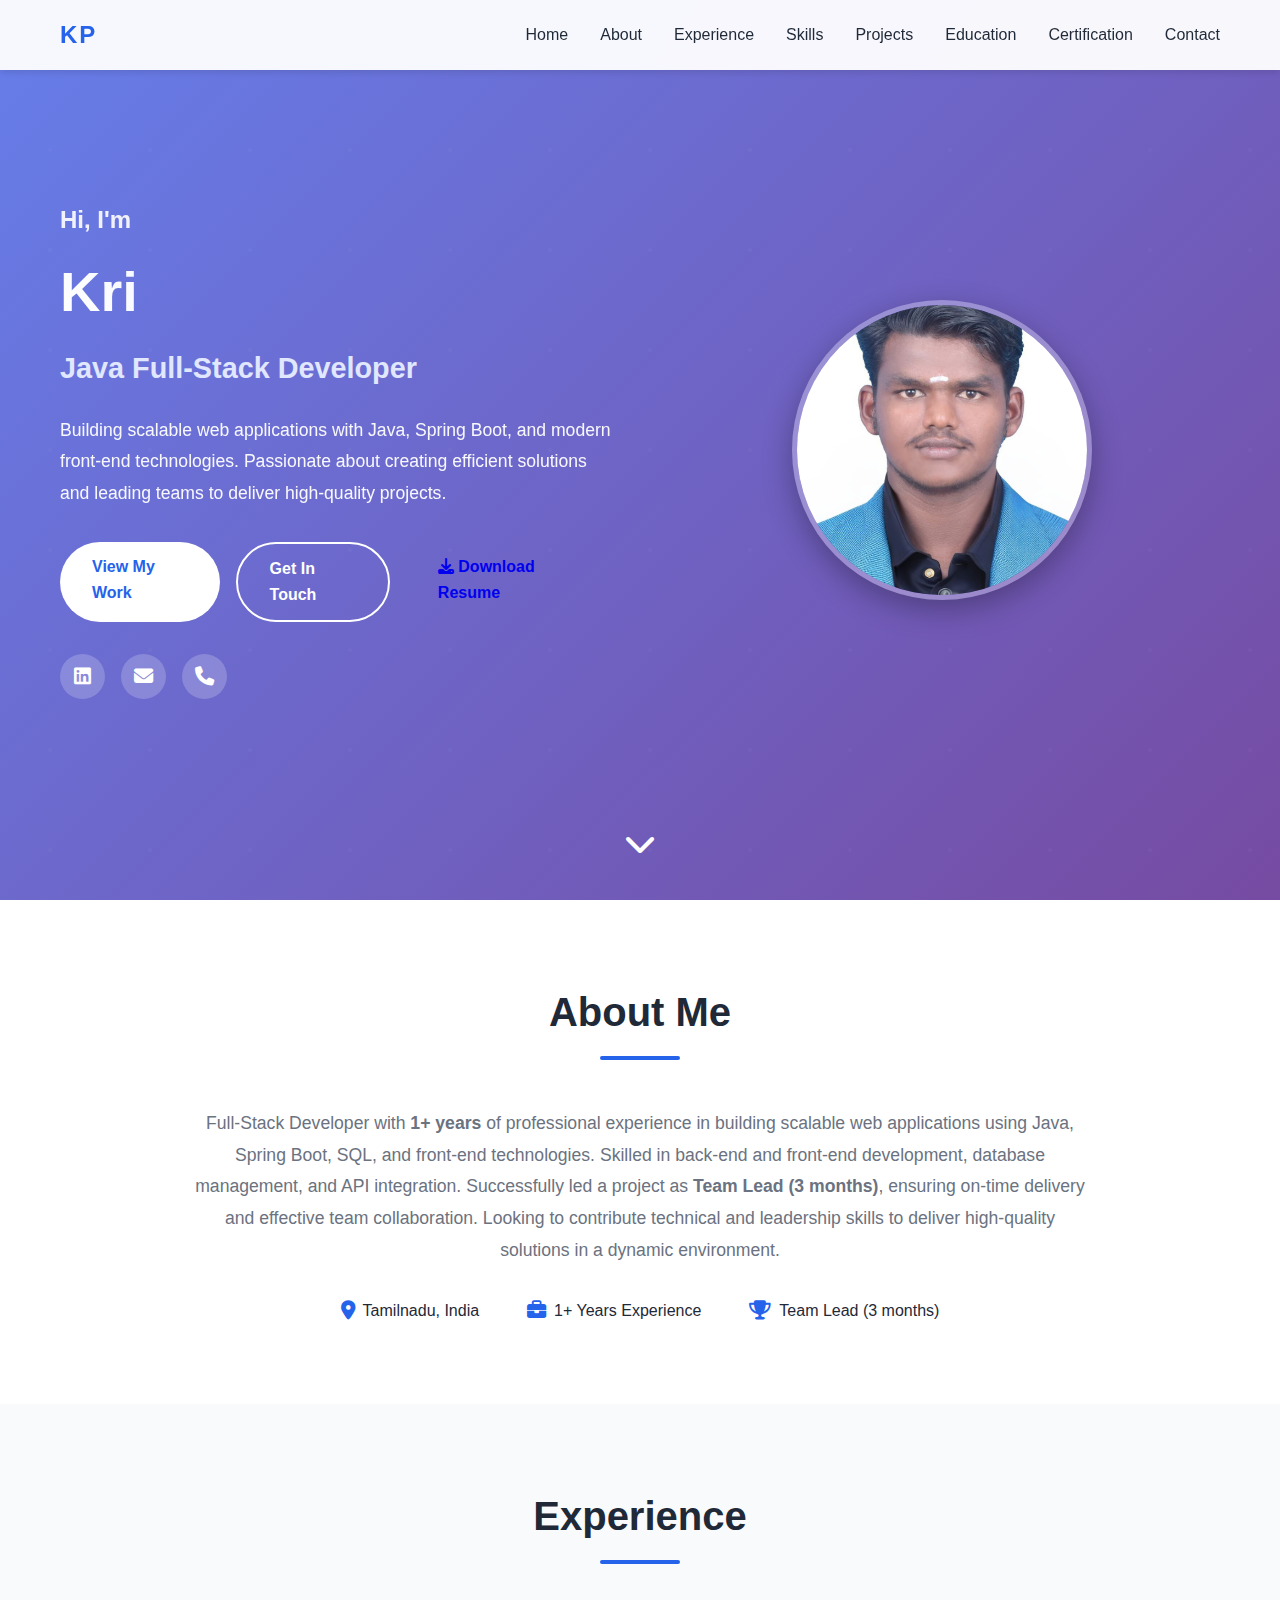
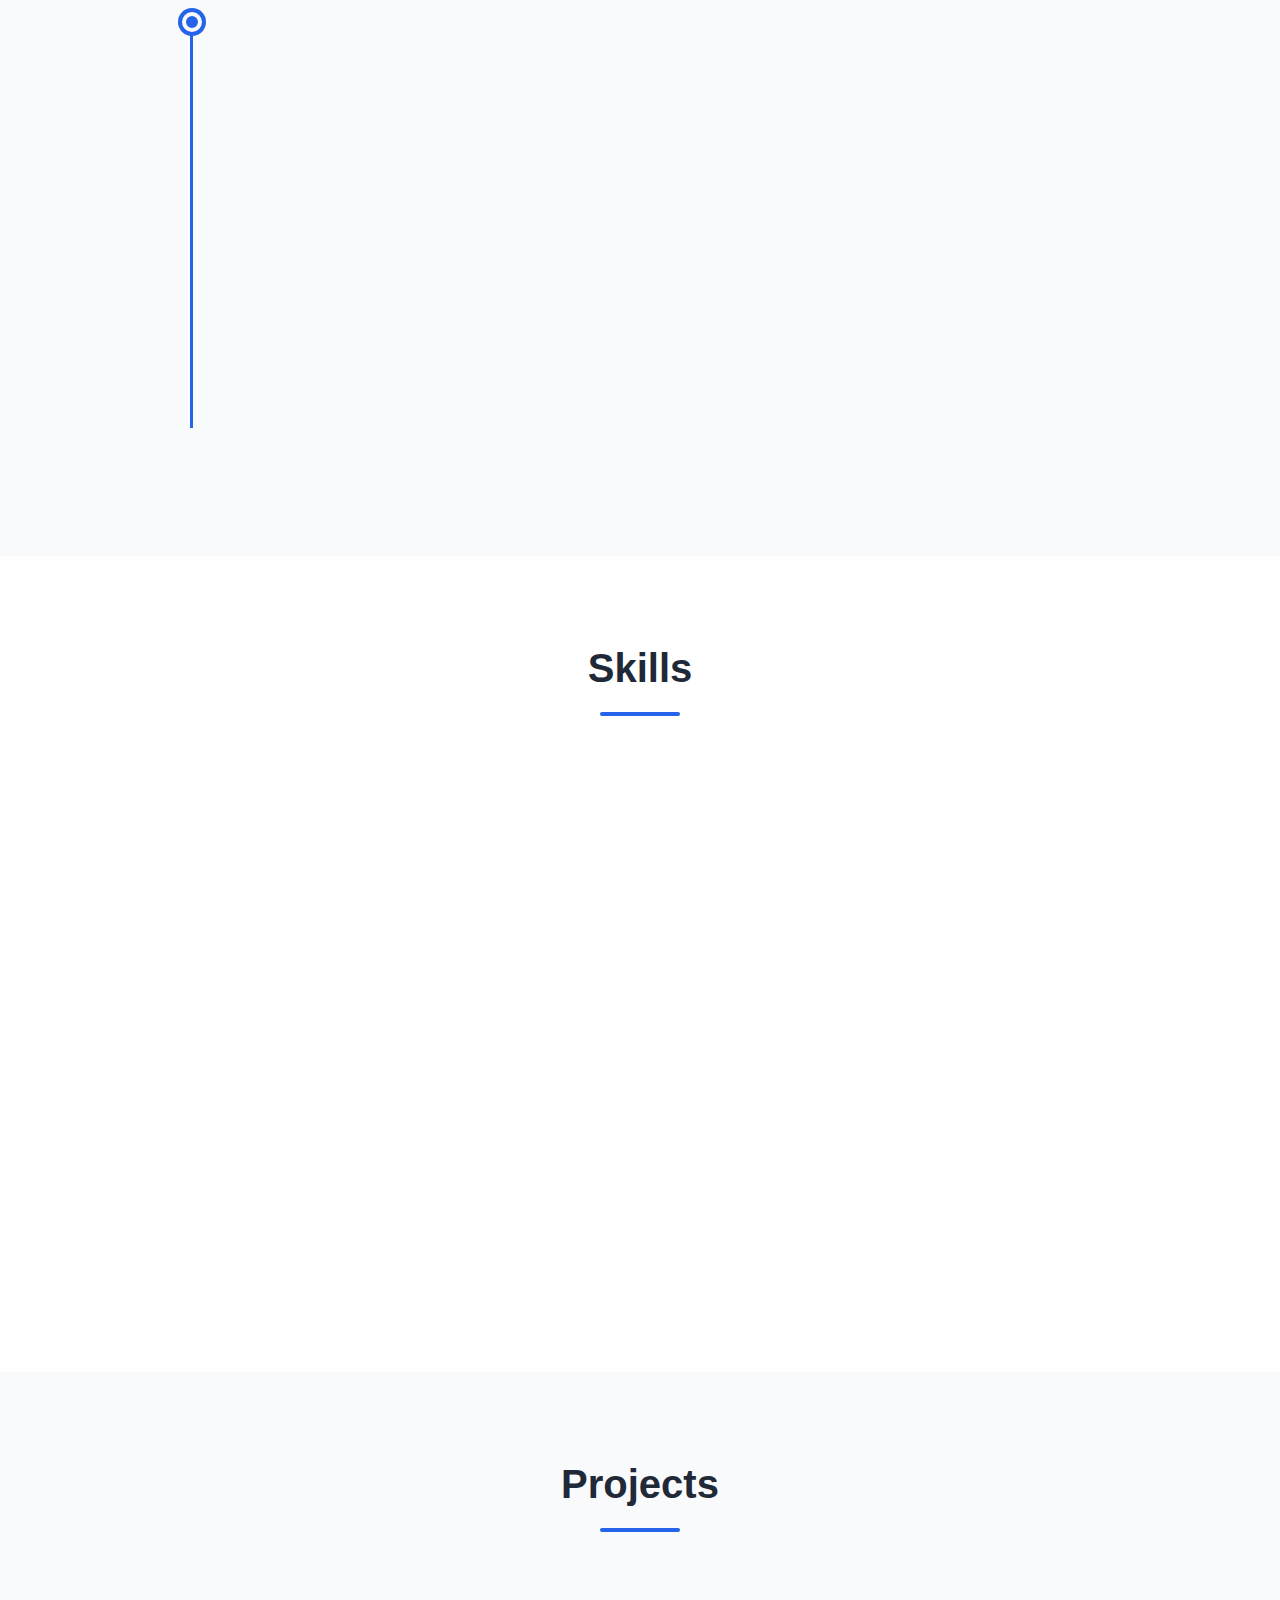
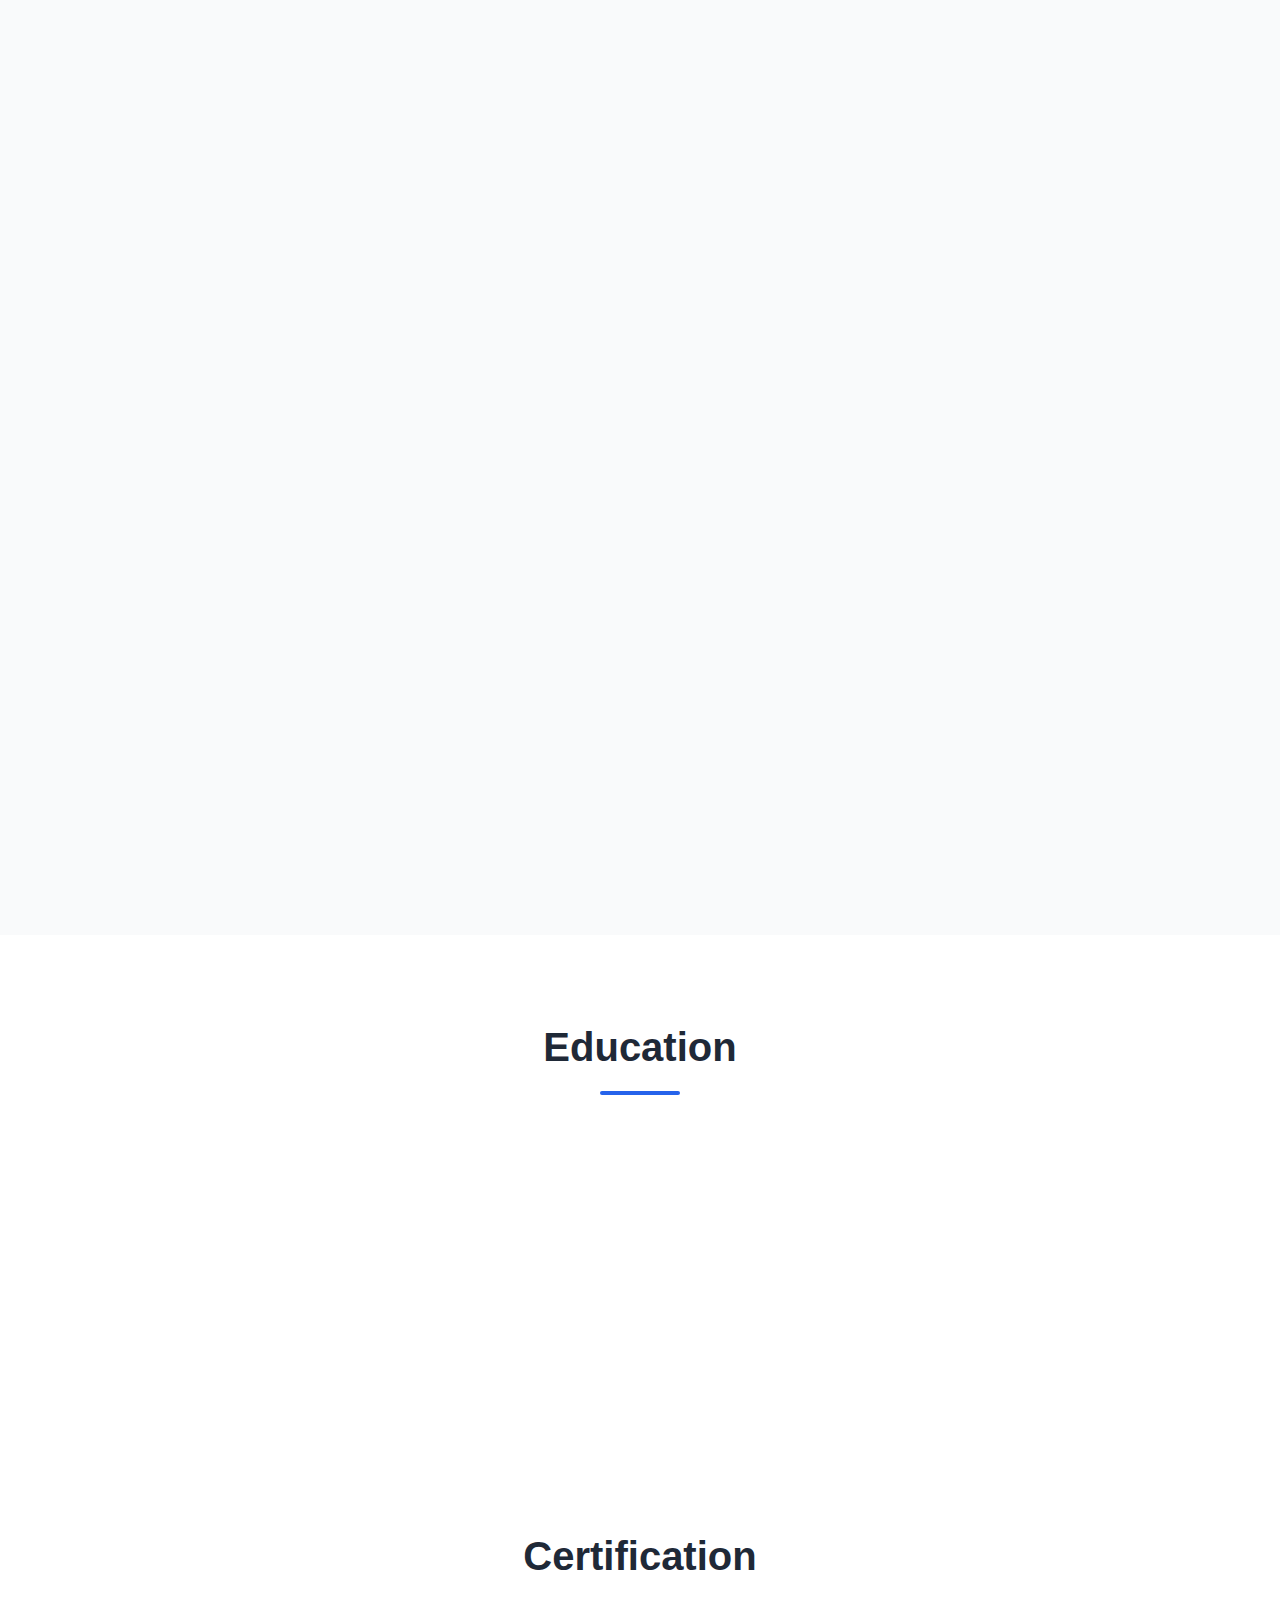
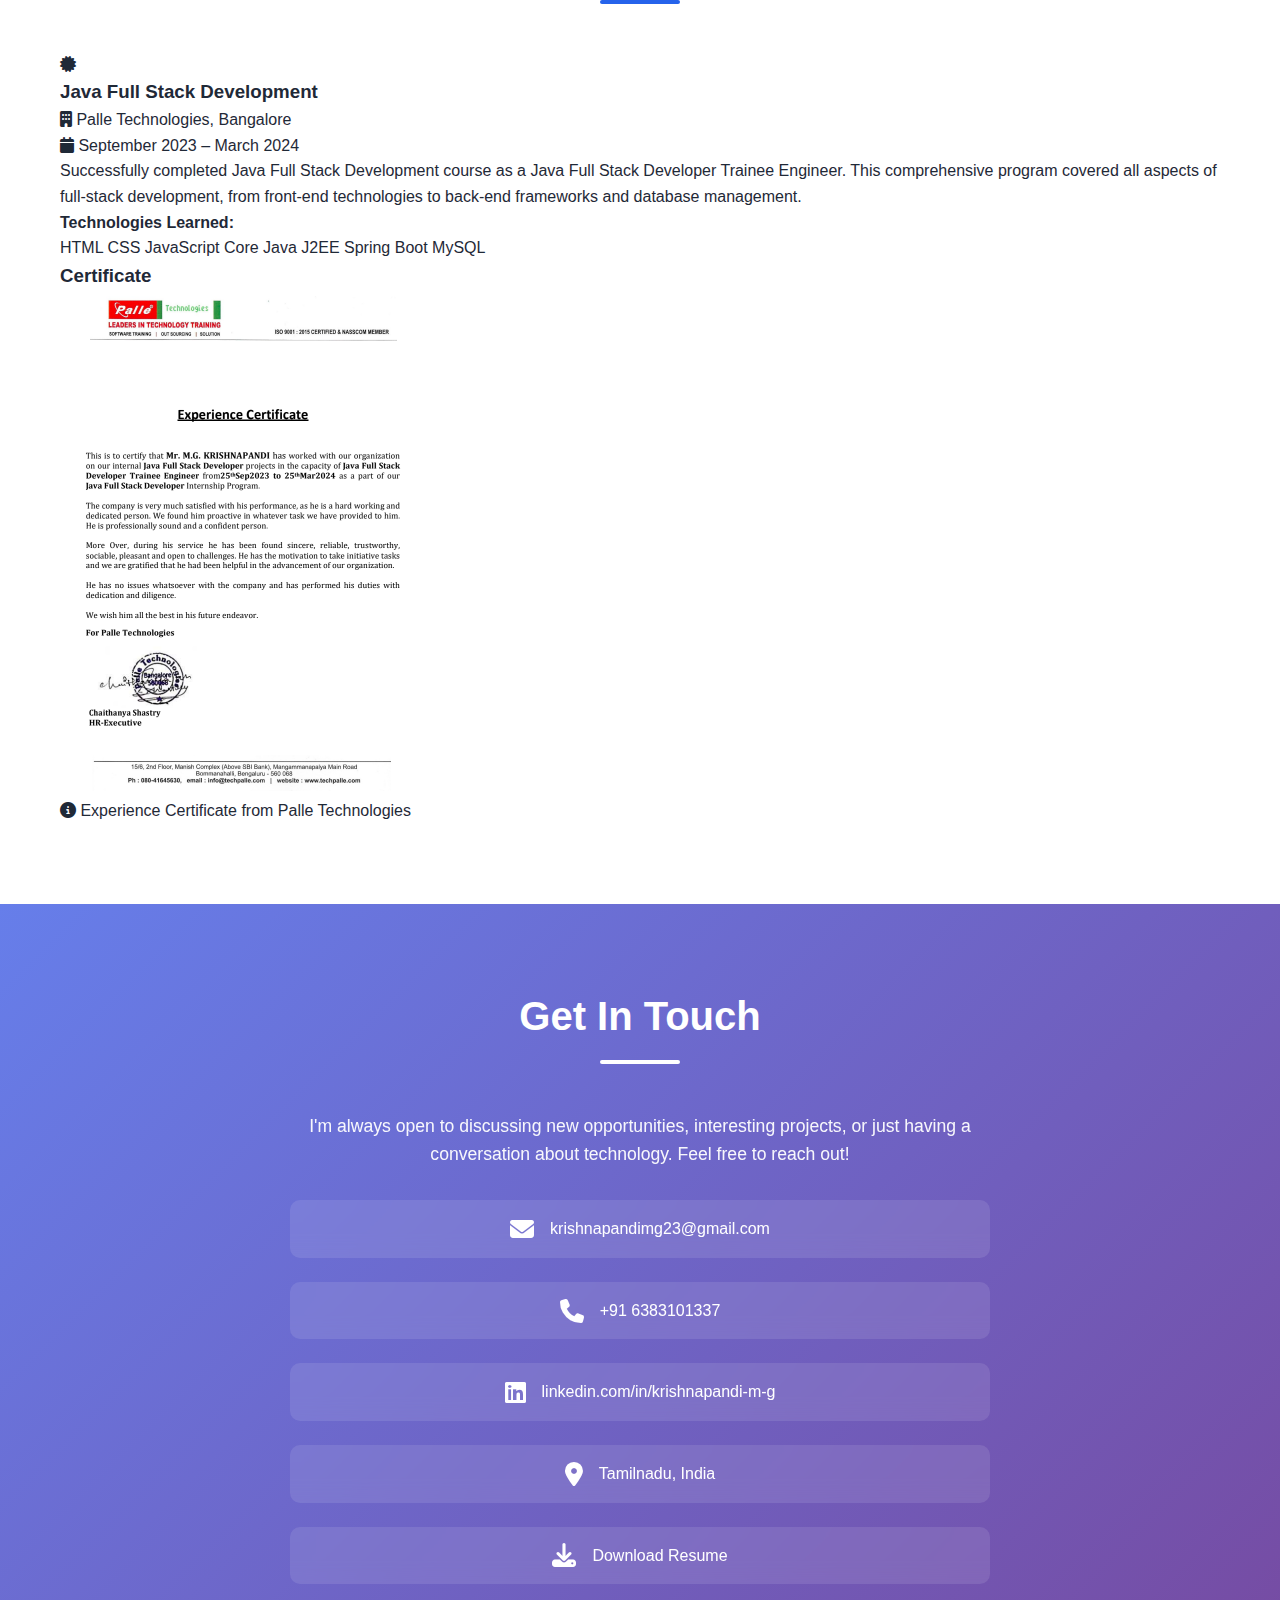
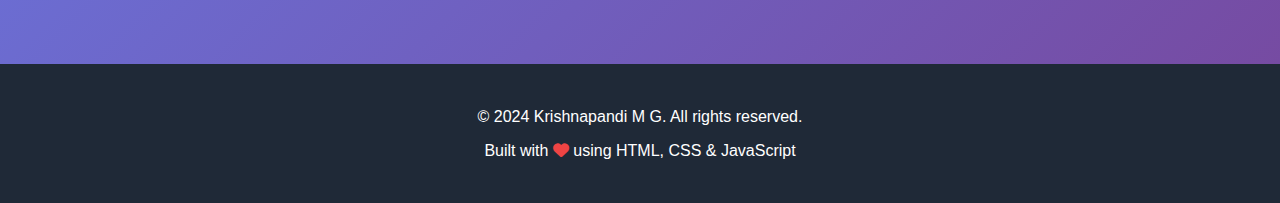
<file: index.html>
<!DOCTYPE html>
<html lang="en">
<head>
    <meta charset="UTF-8">
    <meta name="viewport" content="width=device-width, initial-scale=1.0">
    <meta name="description" content="Portfolio of Krishnapandi MG, a Java Full Stack Developer skilled in Java, Spring Boot, HTML, CSS, JavaScript, and modern web development.">

    <!-- Open Graph / LinkedIn / Facebook Preview -->
    <meta property="og:title" content="Krishnapandi MG | Java Full Stack Developer">
    <meta property="og:description" content="Explore my projects, skills, and journey as a Java Full Stack Developer. Visit my portfolio website!">
    <meta property="og:image" content="https://krishnapandicollab.github.io/portfolio/thumbnail.PNG">
    <meta property="og:url" content="https://krishnapandicollab.github.io/portfolio/">
    <meta property="og:type" content="website">
  
    <!-- Twitter (Optional) -->
    <meta name="twitter:card" content="summary_large_image">
    <meta name="twitter:title" content="Krishnapandi MG | Java Full Stack Developer">
    <meta name="twitter:description" content="Explore my work, skills, and projects as a Java Full Stack Developer.">
    <meta name="twitter:image" content="https://krishnapandicollab.github.io/portfolio/thumbnail.PNG">
  
    <title>Krishnapandi M G - Portfolio</title>
    <link rel="stylesheet" href="style.css">
    <link rel="stylesheet" href="https://cdnjs.cloudflare.com/ajax/libs/font-awesome/6.4.0/css/all.min.css">
</head>
<body>
    <!-- Navigation -->
    <nav class="navbar">
        <div class="container">
            <div class="nav-brand">KP</div>
            <ul class="nav-menu">
                <li><a href="#home">Home</a></li>
                <li><a href="#about">About</a></li>
                <li><a href="#experience">Experience</a></li>
                <li><a href="#skills">Skills</a></li>
                <li><a href="#projects">Projects</a></li>
                <li><a href="#education">Education</a></li>
                <li><a href="#certification">Certification</a></li>
                <li><a href="#contact">Contact</a></li>
            </ul>
            <div class="hamburger">
                <span></span>
                <span></span>
                <span></span>
            </div>
        </div>
    </nav>

    <!-- Hero Section -->
    <section id="home" class="hero">
        <div class="container">
            <div class="hero-content">
                <div class="hero-text">
                    <h1 class="hero-title">
                        <span class="greeting">Hi, I'm</span>
                        <span class="name">Krishnapandi M G</span>
                        <span class="role">Java Full-Stack Developer</span>
                    </h1>
                    <p class="hero-description">
                        Building scalable web applications with Java, Spring Boot, and modern front-end technologies.
                        Passionate about creating efficient solutions and leading teams to deliver high-quality projects.
                    </p>
                    <div class="hero-buttons">
                        <a href="#projects" class="btn btn-primary">View My Work</a>
                        <a href="#contact" class="btn btn-secondary">Get In Touch</a>
                        <a href="resume.html" target="_blank" class="btn btn-resume" id="downloadResume">
                            <i class="fas fa-download"></i> Download Resume
                        </a>
                    </div>
                    <div class="social-links">
                        <a href="https://www.linkedin.com/in/krishnapandi-m-g" target="_blank" class="social-link">
                            <i class="fab fa-linkedin"></i>
                        </a>
                        <a href="mailto:krishnapandimg23@gmail.com" class="social-link">
                            <i class="fas fa-envelope"></i>
                        </a>
                        <a href="tel:+916383101337" class="social-link">
                            <i class="fas fa-phone"></i>
                        </a>
                    </div>
                </div>
                <div class="hero-image">
                    <div class="profile-image-container">
                        <img src="profile-photo.png" alt="Krishnapandi M G" class="profile-photo" id="profilePhoto">
                        <div class="image-fallback" style="display: none;">
                            <i class="fas fa-user-circle"></i>
                        </div>
                    </div>
                </div>
            </div>
        </div>
        <div class="scroll-indicator">
            <a href="#about"><i class="fas fa-chevron-down"></i></a>
        </div>
    </section>

    <!-- About Section -->
    <section id="about" class="about">
        <div class="container">
            <h2 class="section-title">About Me</h2>
            <div class="about-content">
                <div class="about-text">
                    <p class="career-objective">
                        Full-Stack Developer with <strong>1+ years</strong> of professional experience in building scalable web applications 
                        using Java, Spring Boot, SQL, and front-end technologies. Skilled in back-end and front-end development, 
                        database management, and API integration. Successfully led a project as <strong>Team Lead (3 months)</strong>, 
                        ensuring on-time delivery and effective team collaboration. Looking to contribute technical and leadership 
                        skills to deliver high-quality solutions in a dynamic environment.
                    </p>
                    <div class="quick-info">
                        <div class="info-item">
                            <i class="fas fa-map-marker-alt"></i>
                            <span>Tamilnadu, India</span>
                        </div>
                        <div class="info-item">
                            <i class="fas fa-briefcase"></i>
                            <span>1+ Years Experience</span>
                        </div>
                        <div class="info-item">
                            <i class="fas fa-trophy"></i>
                            <span>Team Lead (3 months)</span>
                        </div>
                    </div>
                </div>
            </div>
        </div>
    </section>

    <!-- Experience Section -->
    <section id="experience" class="experience">
        <div class="container">
            <h2 class="section-title">Experience</h2>
            <div class="timeline">
                <div class="timeline-item">
                    <div class="timeline-marker"></div>
                    <div class="timeline-content">
                        <div class="timeline-header">
                            <h3>Java Full-Stack Developer</h3>
                            <span class="company">Bornfire Innovation Pvt Ltd</span>
                            <span class="duration">April 2024 – Present (1+ Years)</span>
                        </div>
                        <ul class="timeline-description">
                            <li><i class="fas fa-check"></i> Designed, developed, and maintained RESTful APIs using Java & Spring Boot in STS.</li>
                            <li><i class="fas fa-check"></i> Built responsive and interactive front-end modules using HTML, CSS, JavaScript, and AJAX.</li>
                            <li><i class="fas fa-check"></i> Worked with MSSQL, Oracle DB, and MySQL, optimizing complex queries for performance.</li>
                            <li><i class="fas fa-check"></i> Actively involved in the entire SDLC – requirements, design, coding, testing, deployment, and support.</li>
                            <li><i class="fas fa-check"></i> Led a small team as Team Lead (3 months), managing task allocation, code reviews, and mentoring juniors to ensure quality and timely project delivery.</li>
                        </ul>
                    </div>
                </div>
            </div>
        </div>
    </section>

    <!-- Skills Section -->
    <section id="skills" class="skills">
        <div class="container">
            <h2 class="section-title">Skills</h2>
            <div class="skills-grid">
                <div class="skill-category">
                    <h3 class="category-title">
                        <i class="fas fa-code"></i> Languages
                    </h3>
                    <div class="skill-tags">
                        <span class="skill-tag">Java</span>
                        <span class="skill-tag">HTML</span>
                        <span class="skill-tag">CSS</span>
                        <span class="skill-tag">JavaScript</span>
                        <span class="skill-tag">Data Structures</span>
                    </div>
                </div>
                <div class="skill-category">
                    <h3 class="category-title">
                        <i class="fas fa-database"></i> Databases
                    </h3>
                    <div class="skill-tags">
                        <span class="skill-tag">MySQL</span>
                        <span class="skill-tag">Oracle SQL</span>
                        <span class="skill-tag">MSSQL</span>
                    </div>
                </div>
                <div class="skill-category">
                    <h3 class="category-title">
                        <i class="fas fa-tools"></i> Frameworks & Tools
                    </h3>
                    <div class="skill-tags">
                        <span class="skill-tag">Spring Boot</span>
                        <span class="skill-tag">Git</span>
                        <span class="skill-tag">VS Code</span>
                        <span class="skill-tag">Eclipse IDE</span>
                        <span class="skill-tag">MySQL Workbench</span>
                        <span class="skill-tag">Spring Tool Suite</span>
                        <span class="skill-tag">Oracle DB</span>
                    </div>
                </div>
                <div class="skill-category">
                    <h3 class="category-title">
                        <i class="fas fa-star"></i> Expertise
                    </h3>
                    <div class="skill-tags">
                        <span class="skill-tag">Full Stack Development</span>
                        <span class="skill-tag">DBMS</span>
                        <span class="skill-tag">RESTful APIs</span>
                        <span class="skill-tag">AJAX</span>
                    </div>
                </div>
                <div class="skill-category">
                    <h3 class="category-title">
                        <i class="fas fa-user-tie"></i> Soft Skills
                    </h3>
                    <div class="skill-tags">
                        <span class="skill-tag">Team Management</span>
                        <span class="skill-tag">Leadership</span>
                        <span class="skill-tag">Problem Solving</span>
                        <span class="skill-tag">Communication</span>
                    </div>
                </div>
            </div>
        </div>
    </section>

    <!-- Projects Section -->
    <section id="projects" class="projects">
        <div class="container">
            <h2 class="section-title">Projects</h2>
            <div class="projects-grid">
                <div class="project-card">
                    <div class="project-icon">
                        <i class="fas fa-boxes"></i>
                    </div>
                    <h3 class="project-title">Asset Management System</h3>
                    <p class="project-company">Bornfire Innovation Pvt Ltd (2024)</p>
                    <p class="project-description">
                        Developed an Asset Management System to track and manage organizational assets efficiently. 
                        The system included features like asset registration, tracking, reporting, and depreciation 
                        calculation to ensure accurate financial records.
                    </p>
                    <div class="project-tech">
                        <span>Spring Boot</span>
                        <span>HTML</span>
                        <span>CSS</span>
                        <span>JavaScript</span>
                        <span>AJAX</span>
                        <span>OracleDB</span>
                    </div>
                    <div class="project-contribution">
                        <h4>My Contribution:</h4>
                        <ul>
                            <li>Developed the Depreciation Module with automated calculations (straight-line and reducing balance methods)</li>
                            <li>Optimized database queries to improve report generation speed by 25%</li>
                            <li>Integrated front-end components using AJAX/JavaScript with back-end APIs for real-time updates</li>
                            <li>Implemented validation checks for accurate asset life-cycle tracking and financial reporting</li>
                        </ul>
                    </div>
                </div>

                <div class="project-card">
                    <div class="project-icon">
                        <i class="fas fa-building"></i>
                    </div>
                    <h3 class="project-title">Enterprise Resource Planning</h3>
                    <p class="project-company">Bornfire Innovation Pvt Ltd (2024)</p>
                    <p class="project-description">
                        This ERP system streamlines business operations by managing employee attendance, location assignments, 
                        vendor and shop details, and sales tracking. The application enables managers to assign locations to 
                        employees for order collection, while employees can punch in/out, visit assigned locations, and process sales.
                    </p>
                    <div class="project-tech">
                        <span>Spring Boot</span>
                        <span>Java</span>
                        <span>JSON</span>
                        <span>MSSQL</span>
                        <span>Android Integration</span>
                    </div>
                    <div class="project-contribution">
                        <h4>My Contribution:</h4>
                        <ul>
                            <li>Developed the complete backend for an ERP system using Spring Boot and MSSQL</li>
                            <li>Built RESTful APIs for employee login, punch-in/punch-out, manager location assignment</li>
                            <li>Implemented vendor and shop management, and sales processing APIs</li>
                            <li>Ensured secure authentication, data integrity, and optimized performance with efficient database queries</li>
                            <li>Implemented role-based access control</li>
                        </ul>
                    </div>
                </div>
            </div>
        </div>
    </section>

    <!-- Education Section -->
    <section id="education" class="education">
        <div class="container">
            <h2 class="section-title">Education</h2>
            <div class="education-card">
                <div class="education-icon">
                    <i class="fas fa-graduation-cap"></i>
                </div>
                <div class="education-content">
                    <h3>Bachelor of Engineering (B.E.) in Computer Science and Engineering</h3>
                    <p class="education-institute">PSNA College of Engineering and Technology, Tamilnadu</p>
                    <p class="education-duration">July 2020 – May 2023</p>
                </div>
            </div>
        </div>
    </section>

    <!-- Certification Section -->
    <section id="certification" class="certification">
        <div class="container">
            <h2 class="section-title">Certification</h2>
            <div class="certification-content">
                <div class="certification-card">
                    <div class="certification-icon">
                        <i class="fas fa-certificate"></i>
                    </div>
                    <div class="certification-details">
                        <h3>Java Full Stack Development</h3>
                        <p class="certification-institute">
                            <i class="fas fa-building"></i> Palle Technologies, Bangalore
                        </p>
                        <p class="certification-duration">
                            <i class="fas fa-calendar"></i> September 2023 – March 2024
                        </p>
                        <p class="certification-description">
                            Successfully completed Java Full Stack Development course as a Java Full Stack Developer Trainee Engineer. 
                            This comprehensive program covered all aspects of full-stack development, from front-end technologies to 
                            back-end frameworks and database management.
                        </p>
                        <div class="certification-skills">
                            <h4>Technologies Learned:</h4>
                            <div class="cert-skill-tags">
                                <span class="cert-skill-tag">HTML</span>
                                <span class="cert-skill-tag">CSS</span>
                                <span class="cert-skill-tag">JavaScript</span>
                                <span class="cert-skill-tag">Core Java</span>
                                <span class="cert-skill-tag">J2EE</span>
                                <span class="cert-skill-tag">Spring Boot</span>
                                <span class="cert-skill-tag">MySQL</span>
                            </div>
                        </div>
                    </div>
                </div>
                <div class="certificate-image-container">
                    <h3 class="certificate-title">Certificate</h3>
                    <div class="certificate-wrapper">
                        <img src="certificate.PNG" alt="Java Full Stack Development Certificate - Palle Technologies" class="certificate-image" id="certificateImage">
                        <div class="certificate-fallback" style="display: none;">
                            <i class="fas fa-file-pdf"></i>
                            <p>Certificate image not found</p>
                        </div>
                    </div>
                    <p class="certificate-note">
                        <i class="fas fa-info-circle"></i> Experience Certificate from Palle Technologies
                    </p>
                </div>
            </div>
        </div>
    </section>

    <!-- Contact Section -->
    <section id="contact" class="contact">
        <div class="container">
            <h2 class="section-title">Get In Touch</h2>
            <div class="contact-content">
                <div class="contact-info">
                    <p class="contact-description">
                        I'm always open to discussing new opportunities, interesting projects, 
                        or just having a conversation about technology. Feel free to reach out!
                    </p>
                    <div class="contact-details">
                        <a href="mailto:krishnapandimg23@gmail.com" class="contact-item">
                            <i class="fas fa-envelope"></i>
                            <span>krishnapandimg23@gmail.com</span>
                        </a>
                        <a href="tel:+916383101337" class="contact-item">
                            <i class="fas fa-phone"></i>
                            <span>+91 6383101337</span>
                        </a>
                        <a href="https://www.linkedin.com/in/krishnapandi-m-g" target="_blank" class="contact-item">
                            <i class="fab fa-linkedin"></i>
                            <span>linkedin.com/in/krishnapandi-m-g</span>
                        </a>
                        <div class="contact-item">
                            <i class="fas fa-map-marker-alt"></i>
                            <span>Tamilnadu, India</span>
                        </div>
                        <a href="resume.html" target="_blank" class="contact-item contact-resume-btn">
                            <i class="fas fa-download"></i>
                            <span>Download Resume</span>
                        </a>
                    </div>
                </div>
            </div>
        </div>
    </section>

    <!-- Footer -->
    <footer class="footer">
        <div class="container">
            <p>&copy; 2024 Krishnapandi M G. All rights reserved.</p>
            <p>Built with <i class="fas fa-heart"></i> using HTML, CSS & JavaScript</p>
        </div>
    </footer>

    <script src="script.js"></script>
</body>
</html>
</file>
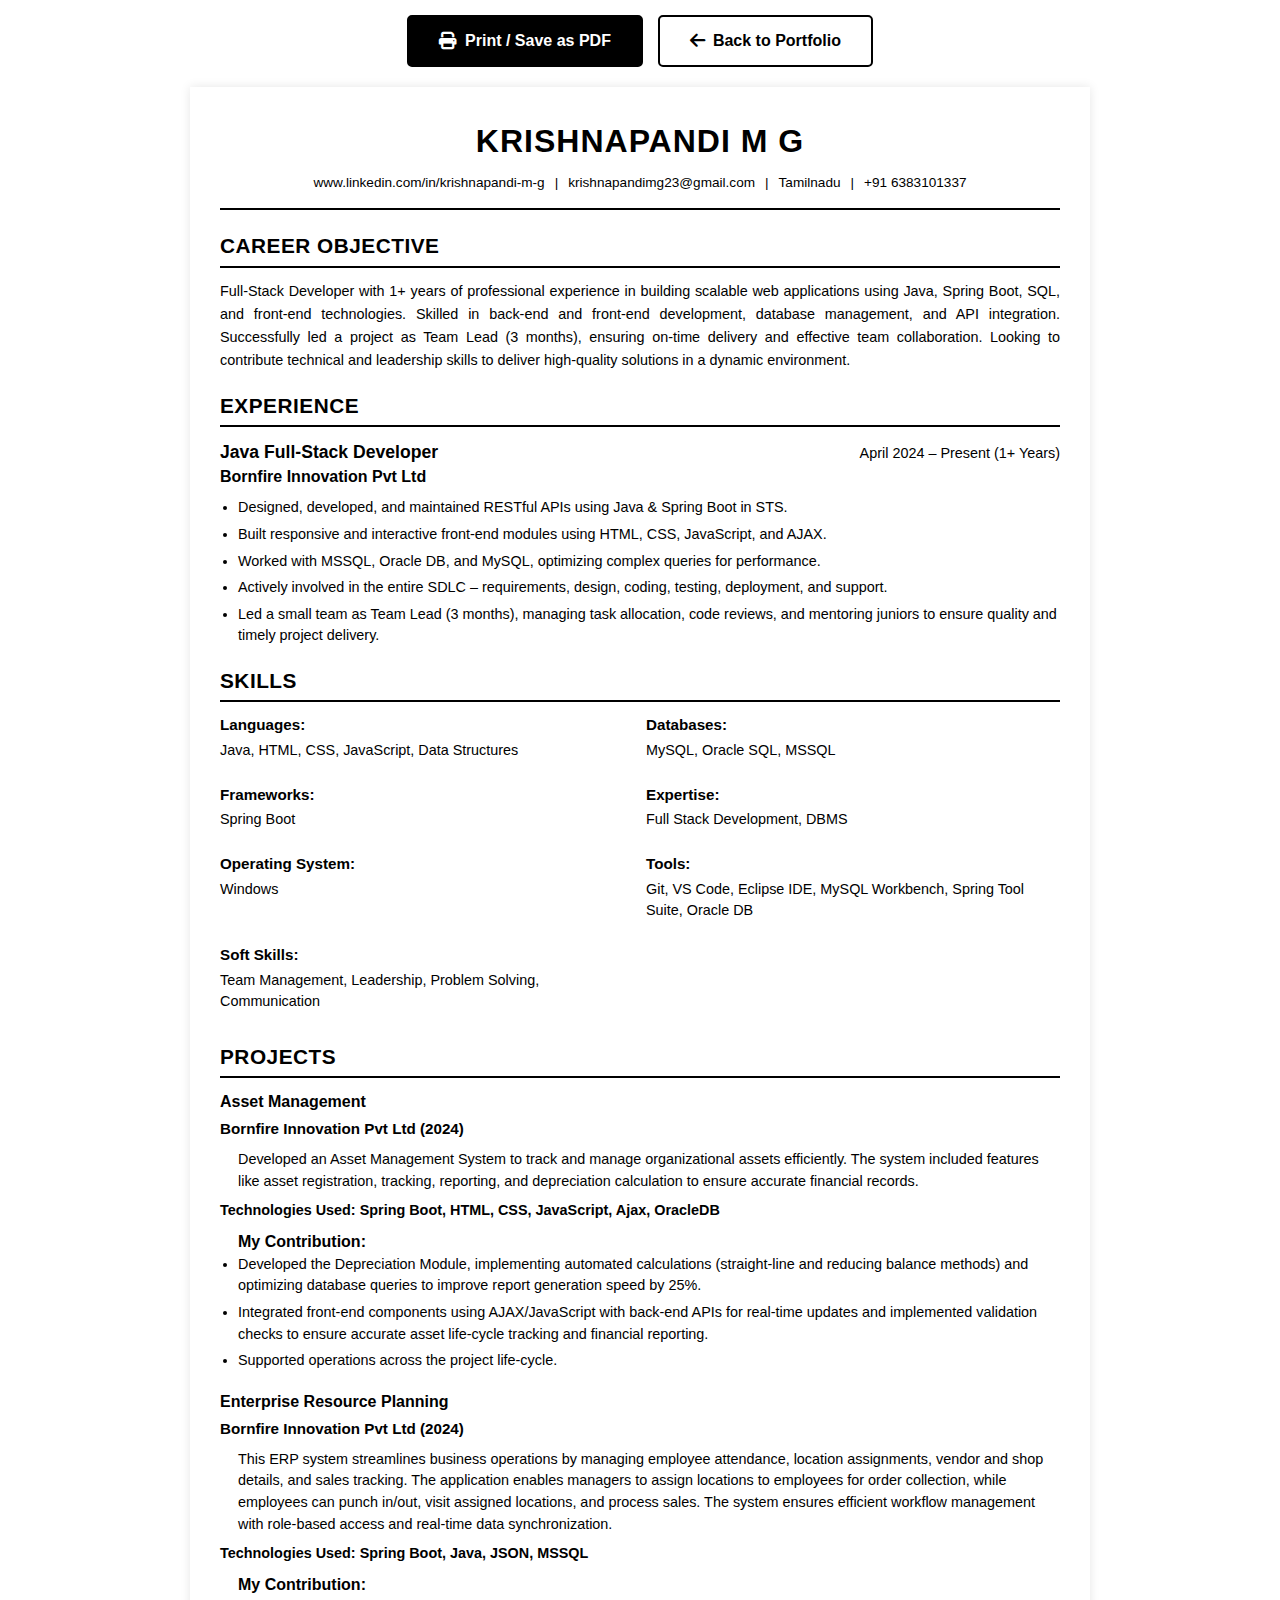
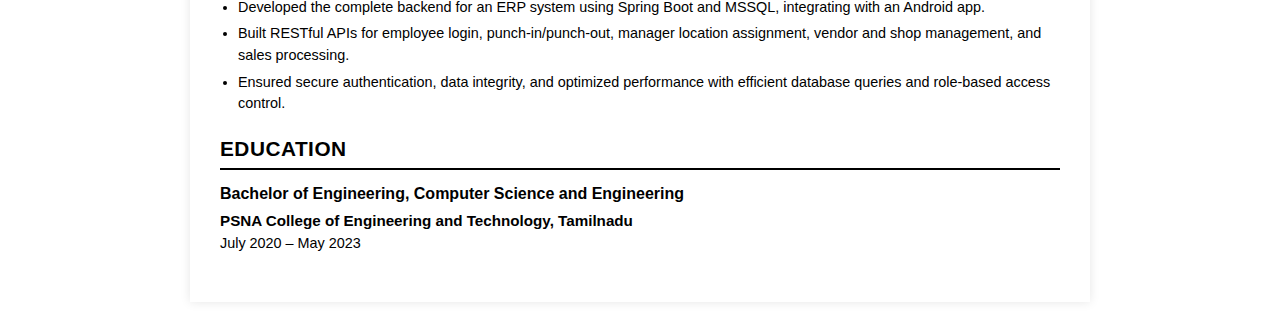
<file: resume.html>
<!DOCTYPE html>
<html lang="en">
<head>
    <meta charset="UTF-8">
    <meta name="viewport" content="width=device-width, initial-scale=1.0">
    <title>Krishnapandi M G - Resume</title>
    <style>
        * {
            margin: 0;
            padding: 0;
            box-sizing: border-box;
        }

        body {
            font-family: 'Segoe UI', Tahoma, Geneva, Verdana, sans-serif;
            line-height: 1.5;
            color: #000;
            background: #fff;
            padding: 15px;
        }

        .action-buttons {
            max-width: 900px;
            margin: 0 auto 20px;
            text-align: center;
            display: flex;
            justify-content: center;
            gap: 15px;
            flex-wrap: wrap;
        }

        .action-btn {
            padding: 12px 30px;
            background: #000;
            color: white;
            border: 2px solid #000;
            border-radius: 5px;
            font-size: 1rem;
            font-weight: 600;
            cursor: pointer;
            transition: all 0.3s;
            text-decoration: none;
            display: inline-flex;
            align-items: center;
            gap: 8px;
        }

        .action-btn:hover {
            background: #333;
            border-color: #333;
            transform: translateY(-2px);
            box-shadow: 0 4px 8px rgba(0,0,0,0.2);
        }

        .action-btn i {
            font-size: 1.1rem;
        }

        .action-btn.secondary {
            background: #fff;
            color: #000;
            border: 2px solid #000;
        }

        .action-btn.secondary:hover {
            background: #f5f5f5;
            border-color: #000;
        }

        .resume-container {
            max-width: 900px;
            margin: 0 auto;
            background: #fff;
            padding: 30px;
            box-shadow: 0 0 10px rgba(0,0,0,0.1);
        }

        .header {
            text-align: center;
            border-bottom: 2px solid #000;
            padding-bottom: 15px;
            margin-bottom: 20px;
        }

        .header h1 {
            font-size: 2rem;
            color: #000;
            margin-bottom: 8px;
            text-transform: uppercase;
            letter-spacing: 1px;
            font-weight: bold;
        }

        .contact-info {
            display: flex;
            justify-content: center;
            flex-wrap: wrap;
            gap: 10px;
            font-size: 0.85rem;
            color: #000;
        }

        .contact-info a {
            color: #000;
            text-decoration: none;
        }

        .contact-info a:hover {
            text-decoration: underline;
        }

        .section {
            margin-bottom: 18px;
        }

        .section-title {
            font-size: 1.3rem;
            color: #000;
            border-bottom: 2px solid #000;
            padding-bottom: 4px;
            margin-bottom: 12px;
            text-transform: uppercase;
            letter-spacing: 0.5px;
            font-weight: bold;
        }

        .career-objective {
            text-align: justify;
            line-height: 1.6;
            color: #000;
            font-size: 0.9rem;
        }

        .experience-item,
        .education-item,
        .project-item {
            margin-bottom: 18px;
        }

        .job-header {
            display: flex;
            justify-content: space-between;
            align-items: baseline;
            margin-bottom: 8px;
            flex-wrap: wrap;
        }

        .job-title {
            font-size: 1.1rem;
            font-weight: bold;
            color: #000;
        }

        .company-name {
            font-size: 1rem;
            color: #000;
            font-weight: bold;
        }

        .duration {
            color: #000;
            font-size: 0.9rem;
        }

        .job-description,
        .project-description {
            margin-top: 8px;
            padding-left: 18px;
        }

        .job-description li,
        .project-description li {
            margin-bottom: 5px;
            color: #000;
            line-height: 1.5;
            font-size: 0.9rem;
        }

        .skills-grid {
            display: grid;
            grid-template-columns: repeat(2, 1fr);
            gap: 12px;
            margin-top: 10px;
        }

        .skill-category {
            margin-bottom: 10px;
        }

        .skill-category-title {
            font-weight: bold;
            color: #000;
            margin-bottom: 3px;
            font-size: 0.95rem;
        }

        .skill-items {
            color: #000;
            line-height: 1.5;
            font-size: 0.9rem;
        }

        .project-title {
            font-size: 1rem;
            font-weight: bold;
            color: #000;
            margin-bottom: 4px;
        }

        .project-company {
            color: #000;
            font-weight: bold;
            margin-bottom: 8px;
            font-size: 0.95rem;
        }

        .project-description {
            margin-top: 8px;
            color: #000;
            line-height: 1.5;
            font-size: 0.9rem;
        }

        .project-tech {
            margin-top: 8px;
            font-weight: bold;
            color: #000;
            font-size: 0.9rem;
        }

        .project-contribution {
            margin-top: 8px;
            padding-left: 18px;
        }

        .project-contribution strong {
            color: #000;
            font-weight: bold;
        }

        .project-contribution li {
            margin-bottom: 5px;
            color: #000;
            line-height: 1.5;
            font-size: 0.9rem;
        }

        .education-title {
            font-size: 1rem;
            font-weight: bold;
            color: #000;
            margin-bottom: 4px;
        }

        .education-institute {
            color: #000;
            font-weight: bold;
            font-size: 0.95rem;
        }

        .education-duration {
            color: #000;
            font-size: 0.9rem;
        }

        @media print {
            body {
                padding: 0;
                background: #fff;
            }
            .action-buttons {
                display: none;
            }
            .resume-container {
                box-shadow: none;
                padding: 15px;
            }
            .section {
                page-break-inside: avoid;
                margin-bottom: 15px;
            }
            .experience-item,
            .project-item {
                page-break-inside: avoid;
                margin-bottom: 12px;
            }
        }

        @page {
            margin: 1.5cm;
            size: A4;
        }
    </style>
    <link rel="stylesheet" href="https://cdnjs.cloudflare.com/ajax/libs/font-awesome/6.4.0/css/all.min.css">
</head>
<body>
    <div class="action-buttons">
        <button class="action-btn" onclick="window.print()">
            <i class="fas fa-print"></i> Print / Save as PDF
        </button>
        <a href="index.html" class="action-btn secondary">
            <i class="fas fa-arrow-left"></i> Back to Portfolio
        </a>
    </div>
    <div class="resume-container">
        <!-- Header -->
        <div class="header">
            <h1>KRISHNAPANDI M G</h1>
            <div class="contact-info">
                <a href="https://www.linkedin.com/in/krishnapandi-m-g" target="_blank">www.linkedin.com/in/krishnapandi-m-g</a>
                <span>|</span>
                <a href="mailto:krishnapandimg23@gmail.com">krishnapandimg23@gmail.com</a>
                <span>|</span>
                <span>Tamilnadu</span>
                <span>|</span>
                <a href="tel:+916383101337">+91 6383101337</a>
            </div>
        </div>

        <!-- Career Objective -->
        <div class="section">
            <h2 class="section-title">Career Objective</h2>
            <p class="career-objective">
                Full-Stack Developer with 1+ years of professional experience in building scalable web applications 
                using Java, Spring Boot, SQL, and front-end technologies. Skilled in back-end and front-end development, 
                database management, and API integration. Successfully led a project as Team Lead (3 months), ensuring 
                on-time delivery and effective team collaboration. Looking to contribute technical and leadership skills 
                to deliver high-quality solutions in a dynamic environment.
            </p>
        </div>

        <!-- Experience -->
        <div class="section">
            <h2 class="section-title">Experience</h2>
            <div class="experience-item">
                <div class="job-header">
                    <div>
                        <div class="job-title">Java Full-Stack Developer</div>
                        <div class="company-name">Bornfire Innovation Pvt Ltd</div>
                    </div>
                    <div class="duration">April 2024 – Present (1+ Years)</div>
                </div>
                <ul class="job-description">
                    <li>Designed, developed, and maintained RESTful APIs using Java & Spring Boot in STS.</li>
                    <li>Built responsive and interactive front-end modules using HTML, CSS, JavaScript, and AJAX.</li>
                    <li>Worked with MSSQL, Oracle DB, and MySQL, optimizing complex queries for performance.</li>
                    <li>Actively involved in the entire SDLC – requirements, design, coding, testing, deployment, and support.</li>
                    <li>Led a small team as Team Lead (3 months), managing task allocation, code reviews, and mentoring juniors to ensure quality and timely project delivery.</li>
                </ul>
            </div>
        </div>

        <!-- Skills -->
        <div class="section">
            <h2 class="section-title">Skills</h2>
            <div class="skills-grid">
                <div class="skill-category">
                    <div class="skill-category-title">Languages:</div>
                    <div class="skill-items">Java, HTML, CSS, JavaScript, Data Structures</div>
                </div>
                <div class="skill-category">
                    <div class="skill-category-title">Databases:</div>
                    <div class="skill-items">MySQL, Oracle SQL, MSSQL</div>
                </div>
                <div class="skill-category">
                    <div class="skill-category-title">Frameworks:</div>
                    <div class="skill-items">Spring Boot</div>
                </div>
                <div class="skill-category">
                    <div class="skill-category-title">Expertise:</div>
                    <div class="skill-items">Full Stack Development, DBMS</div>
                </div>
                <div class="skill-category">
                    <div class="skill-category-title">Operating System:</div>
                    <div class="skill-items">Windows</div>
                </div>
                <div class="skill-category">
                    <div class="skill-category-title">Tools:</div>
                    <div class="skill-items">Git, VS Code, Eclipse IDE, MySQL Workbench, Spring Tool Suite, Oracle DB</div>
                </div>
                <div class="skill-category">
                    <div class="skill-category-title">Soft Skills:</div>
                    <div class="skill-items">Team Management, Leadership, Problem Solving, Communication</div>
                </div>
            </div>
        </div>

        <!-- Projects -->
        <div class="section">
            <h2 class="section-title">Projects</h2>
            
            <div class="project-item">
                <div class="project-title">Asset Management</div>
                <div class="project-company">Bornfire Innovation Pvt Ltd (2024)</div>
                <div class="project-description">
                    Developed an Asset Management System to track and manage organizational assets efficiently. 
                    The system included features like asset registration, tracking, reporting, and depreciation 
                    calculation to ensure accurate financial records.
                </div>
                <div class="project-tech">Technologies Used: Spring Boot, HTML, CSS, JavaScript, Ajax, OracleDB</div>
                <div class="project-contribution">
                    <strong>My Contribution:</strong>
                    <ul>
                        <li>Developed the Depreciation Module, implementing automated calculations (straight-line and reducing balance methods) and optimizing database queries to improve report generation speed by 25%.</li>
                        <li>Integrated front-end components using AJAX/JavaScript with back-end APIs for real-time updates and implemented validation checks to ensure accurate asset life-cycle tracking and financial reporting.</li>
                        <li>Supported operations across the project life-cycle.</li>
                    </ul>
                </div>
            </div>

            <div class="project-item">
                <div class="project-title">Enterprise Resource Planning</div>
                <div class="project-company">Bornfire Innovation Pvt Ltd (2024)</div>
                <div class="project-description">
                    This ERP system streamlines business operations by managing employee attendance, location assignments, 
                    vendor and shop details, and sales tracking. The application enables managers to assign locations to 
                    employees for order collection, while employees can punch in/out, visit assigned locations, and process sales. 
                    The system ensures efficient workflow management with role-based access and real-time data synchronization.
                </div>
                <div class="project-tech">Technologies Used: Spring Boot, Java, JSON, MSSQL</div>
                <div class="project-contribution">
                    <strong>My Contribution:</strong>
                    <ul>
                        <li>Developed the complete backend for an ERP system using Spring Boot and MSSQL, integrating with an Android app.</li>
                        <li>Built RESTful APIs for employee login, punch-in/punch-out, manager location assignment, vendor and shop management, and sales processing.</li>
                        <li>Ensured secure authentication, data integrity, and optimized performance with efficient database queries and role-based access control.</li>
                    </ul>
                </div>
            </div>
        </div>

        <!-- Education -->
        <div class="section">
            <h2 class="section-title">Education</h2>
            <div class="education-item">
                <div class="education-title">Bachelor of Engineering, Computer Science and Engineering</div>
                <div class="education-institute">PSNA College of Engineering and Technology, Tamilnadu</div>
                <div class="education-duration">July 2020 – May 2023</div>
            </div>
        </div>
    </div>

    <script>
        // Print functionality
        function printResume() {
            window.print();
        }

        // Keyboard shortcut for print (Ctrl+P or Cmd+P)
        document.addEventListener('keydown', function(e) {
            if ((e.ctrlKey || e.metaKey) && e.key === 'p') {
                e.preventDefault();
                window.print();
            }
        });
    </script>
</body>
</html>
</file>
<file: style.css>
* {
    margin: 0;
    padding: 0;
    box-sizing: border-box;
}

:root {
    --primary-color: #2563eb;
    --secondary-color: #1e40af;
    --accent-color: #3b82f6;
    --text-dark: #1f2937;
    --text-light: #6b7280;
    --bg-light: #f9fafb;
    --bg-white: #ffffff;
    --border-color: #e5e7eb;
    --shadow: 0 4px 6px -1px rgba(0, 0, 0, 0.1);
    --shadow-lg: 0 10px 15px -3px rgba(0, 0, 0, 0.1);
}

body {
    font-family: 'Segoe UI', Tahoma, Geneva, Verdana, sans-serif;
    line-height: 1.6;
    color: var(--text-dark);
    overflow-x: hidden;
}

.container {
    max-width: 1200px;
    margin: 0 auto;
    padding: 0 20px;
}

/* Navigation */
.navbar {
    position: fixed;
    top: 0;
    width: 100%;
    background: rgba(255, 255, 255, 0.95);
    backdrop-filter: blur(10px);
    box-shadow: var(--shadow);
    z-index: 1000;
    padding: 1rem 0;
}

.navbar .container {
    display: flex;
    justify-content: space-between;
    align-items: center;
}

.nav-brand {
    font-size: 1.5rem;
    font-weight: bold;
    color: var(--primary-color);
    letter-spacing: 2px;
}

.nav-menu {
    display: flex;
    list-style: none;
    gap: 2rem;
}

.nav-menu a {
    text-decoration: none;
    color: var(--text-dark);
    font-weight: 500;
    transition: color 0.3s;
    position: relative;
}

.nav-menu a::after {
    content: '';
    position: absolute;
    bottom: -5px;
    left: 0;
    width: 0;
    height: 2px;
    background: var(--primary-color);
    transition: width 0.3s;
}

.nav-menu a:hover::after,
.nav-menu a.active::after {
    width: 100%;
}

.nav-menu a:hover {
    color: var(--primary-color);
}

.hamburger {
    display: none;
    flex-direction: column;
    cursor: pointer;
    gap: 5px;
}

.hamburger span {
    width: 25px;
    height: 3px;
    background: var(--text-dark);
    transition: 0.3s;
}

/* Hero Section */
.hero {
    min-height: 100vh;
    display: flex;
    align-items: center;
    background: linear-gradient(135deg, #667eea 0%, #764ba2 100%);
    color: white;
    padding-top: 80px;
    position: relative;
    overflow: hidden;
}

.hero::before {
    content: '';
    position: absolute;
    top: 0;
    left: 0;
    right: 0;
    bottom: 0;
    background: url('data:image/svg+xml,<svg width="100" height="100" xmlns="http://www.w3.org/2000/svg"><circle cx="50" cy="50" r="2" fill="rgba(255,255,255,0.1)"/></svg>');
    opacity: 0.3;
}

.hero-content {
    display: grid;
    grid-template-columns: 1fr 1fr;
    gap: 3rem;
    align-items: center;
    position: relative;
    z-index: 1;
}

.hero-title {
    display: flex;
    flex-direction: column;
    gap: 0.5rem;
    margin-bottom: 1.5rem;
}

.hero-title .greeting {
    font-size: 1.5rem;
    opacity: 0.9;
}

.hero-title .name {
    font-size: 3.5rem;
    font-weight: bold;
    background: linear-gradient(45deg, #fff, #e0e7ff);
    background-clip: text;
    -webkit-background-clip: text;
    -webkit-text-fill-color: transparent;
    color: transparent;
}

.hero-title .role {
    font-size: 1.8rem;
    color: #e0e7ff;
}

.hero-description {
    font-size: 1.1rem;
    line-height: 1.8;
    margin-bottom: 2rem;
    opacity: 0.95;
}

.hero-buttons {
    display: flex;
    gap: 1rem;
    margin-bottom: 2rem;
}

.btn {
    padding: 0.8rem 2rem;
    border-radius: 50px;
    text-decoration: none;
    font-weight: 600;
    transition: all 0.3s;
    display: inline-block;
}

.btn-primary {
    background: white;
    color: var(--primary-color);
}

.btn-primary:hover {
    transform: translateY(-2px);
    box-shadow: var(--shadow-lg);
}

.btn-secondary {
    background: transparent;
    color: white;
    border: 2px solid white;
}

.btn-secondary:hover {
    background: white;
    color: var(--primary-color);
}

.social-links {
    display: flex;
    gap: 1rem;
}

.social-link {
    width: 45px;
    height: 45px;
    border-radius: 50%;
    background: rgba(255, 255, 255, 0.2);
    display: flex;
    align-items: center;
    justify-content: center;
    color: white;
    text-decoration: none;
    transition: all 0.3s;
    font-size: 1.2rem;
}

.social-link:hover {
    background: white;
    color: var(--primary-color);
    transform: translateY(-3px);
}

.hero-image {
    display: flex;
    justify-content: center;
    align-items: center;
}

.profile-image-container {
    position: relative;
    width: 300px;
    height: 300px;
}

.profile-photo {
    width: 100%;
    height: 100%;
    object-fit: cover;
    border-radius: 50%;
    border: 5px solid rgba(255, 255, 255, 0.3);
    box-shadow: 0 10px 30px rgba(0, 0, 0, 0.3);
    transition: transform 0.3s, box-shadow 0.3s;
}

.profile-photo:hover {
    transform: scale(1.05);
    box-shadow: 0 15px 40px rgba(0, 0, 0, 0.4);
}

.image-fallback {
    width: 300px;
    height: 300px;
    border-radius: 50%;
    background: rgba(255, 255, 255, 0.1);
    display: flex;
    align-items: center;
    justify-content: center;
    font-size: 150px;
    color: rgba(255, 255, 255, 0.3);
    border: 5px solid rgba(255, 255, 255, 0.2);
}

.scroll-indicator {
    position: absolute;
    bottom: 30px;
    left: 50%;
    transform: translateX(-50%);
    animation: bounce 2s infinite;
}

.scroll-indicator a {
    color: white;
    font-size: 2rem;
    text-decoration: none;
}

@keyframes bounce {
    0%, 20%, 50%, 80%, 100% {
        transform: translateX(-50%) translateY(0);
    }
    40% {
        transform: translateX(-50%) translateY(-10px);
    }
    60% {
        transform: translateX(-50%) translateY(-5px);
    }
}

/* Section Styling */
section {
    padding: 5rem 0;
}

.section-title {
    font-size: 2.5rem;
    text-align: center;
    margin-bottom: 3rem;
    color: var(--text-dark);
    position: relative;
    padding-bottom: 1rem;
}

.section-title::after {
    content: '';
    position: absolute;
    bottom: 0;
    left: 50%;
    transform: translateX(-50%);
    width: 80px;
    height: 4px;
    background: var(--primary-color);
    border-radius: 2px;
}

/* About Section */
.about {
    background: var(--bg-white);
}

.about-content {
    max-width: 900px;
    margin: 0 auto;
}

.career-objective {
    font-size: 1.1rem;
    line-height: 1.8;
    color: var(--text-light);
    margin-bottom: 2rem;
    text-align: center;
}

.quick-info {
    display: flex;
    justify-content: center;
    gap: 3rem;
    flex-wrap: wrap;
}

.info-item {
    display: flex;
    align-items: center;
    gap: 0.5rem;
    color: var(--text-dark);
    font-weight: 500;
}

.info-item i {
    color: var(--primary-color);
    font-size: 1.2rem;
}

/* Experience Section */
.experience {
    background: var(--bg-light);
}

.timeline {
    max-width: 900px;
    margin: 0 auto;
    position: relative;
    padding-left: 2rem;
}

.timeline::before {
    content: '';
    position: absolute;
    left: 0;
    top: 0;
    bottom: 0;
    width: 3px;
    background: var(--primary-color);
}

.timeline-item {
    position: relative;
    margin-bottom: 3rem;
}

.timeline-marker {
    position: absolute;
    left: -2.5rem;
    top: 0;
    width: 20px;
    height: 20px;
    border-radius: 50%;
    background: var(--primary-color);
    border: 4px solid var(--bg-light);
    box-shadow: 0 0 0 4px var(--primary-color);
}

.timeline-content {
    background: white;
    padding: 2rem;
    border-radius: 10px;
    box-shadow: var(--shadow);
    transition: transform 0.3s;
}

.timeline-content:hover {
    transform: translateX(10px);
}

.timeline-header {
    margin-bottom: 1rem;
}

.timeline-header h3 {
    font-size: 1.5rem;
    color: var(--text-dark);
    margin-bottom: 0.5rem;
}

.company {
    color: var(--primary-color);
    font-weight: 600;
    display: block;
    margin-bottom: 0.3rem;
}

.duration {
    color: var(--text-light);
    font-size: 0.9rem;
}

.timeline-description {
    list-style: none;
}

.timeline-description li {
    padding: 0.5rem 0;
    color: var(--text-light);
    display: flex;
    align-items: flex-start;
    gap: 0.5rem;
}

.timeline-description li i {
    color: var(--primary-color);
    margin-top: 0.3rem;
}

/* Skills Section */
.skills {
    background: var(--bg-white);
}

.skills-grid {
    display: grid;
    grid-template-columns: repeat(auto-fit, minmax(280px, 1fr));
    gap: 2rem;
}

.skill-category {
    background: var(--bg-light);
    padding: 2rem;
    border-radius: 10px;
    transition: transform 0.3s;
}

.skill-category:hover {
    transform: translateY(-5px);
    box-shadow: var(--shadow-lg);
}

.category-title {
    font-size: 1.3rem;
    margin-bottom: 1.5rem;
    color: var(--text-dark);
    display: flex;
    align-items: center;
    gap: 0.5rem;
}

.category-title i {
    color: var(--primary-color);
}

.skill-tags {
    display: flex;
    flex-wrap: wrap;
    gap: 0.8rem;
}

.skill-tag {
    background: white;
    padding: 0.5rem 1rem;
    border-radius: 25px;
    font-size: 0.9rem;
    color: var(--text-dark);
    border: 2px solid var(--border-color);
    transition: all 0.3s;
    cursor: default;
}

.skill-tag:hover {
    border-color: var(--primary-color);
    color: var(--primary-color);
    transform: translateY(-2px);
}

/* Projects Section */
.projects {
    background: var(--bg-light);
}

.projects-grid {
    display: grid;
    grid-template-columns: repeat(auto-fit, minmax(500px, 1fr));
    gap: 2rem;
}

.project-card {
    background: white;
    padding: 2.5rem;
    border-radius: 15px;
    box-shadow: var(--shadow);
    transition: all 0.3s;
}

.project-card:hover {
    transform: translateY(-10px);
    box-shadow: var(--shadow-lg);
}

.project-icon {
    font-size: 3rem;
    color: var(--primary-color);
    margin-bottom: 1rem;
}

.project-title {
    font-size: 1.8rem;
    color: var(--text-dark);
    margin-bottom: 0.5rem;
}

.project-company {
    color: var(--primary-color);
    font-weight: 600;
    margin-bottom: 1rem;
}

.project-description {
    color: var(--text-light);
    line-height: 1.8;
    margin-bottom: 1.5rem;
}

.project-tech {
    display: flex;
    flex-wrap: wrap;
    gap: 0.5rem;
    margin-bottom: 1.5rem;
}

.project-tech span {
    background: var(--bg-light);
    padding: 0.4rem 0.8rem;
    border-radius: 5px;
    font-size: 0.85rem;
    color: var(--text-dark);
    border: 1px solid var(--border-color);
}

.project-contribution {
    border-top: 2px solid var(--border-color);
    padding-top: 1.5rem;
}

.project-contribution h4 {
    color: var(--text-dark);
    margin-bottom: 1rem;
}

.project-contribution ul {
    list-style: none;
    padding-left: 0;
}

.project-contribution li {
    padding: 0.5rem 0;
    color: var(--text-light);
    padding-left: 1.5rem;
    position: relative;
}

.project-contribution li::before {
    content: '▸';
    position: absolute;
    left: 0;
    color: var(--primary-color);
}

/* Education Section */
.education {
    background: var(--bg-white);
}

.education-card {
    max-width: 800px;
    margin: 0 auto;
    background: var(--bg-light);
    padding: 2.5rem;
    border-radius: 15px;
    display: flex;
    gap: 2rem;
    align-items: center;
    box-shadow: var(--shadow);
}

.education-icon {
    font-size: 4rem;
    color: var(--primary-color);
}

.education-content h3 {
    font-size: 1.5rem;
    color: var(--text-dark);
    margin-bottom: 0.5rem;
}

.education-institute {
    color: var(--primary-color);
    font-weight: 600;
    margin-bottom: 0.3rem;
}

.education-duration {
    color: var(--text-light);
}

/* Contact Section */
.contact {
    background: linear-gradient(135deg, #667eea 0%, #764ba2 100%);
    color: white;
}

.contact .section-title {
    color: white;
}

.contact .section-title::after {
    background: white;
}

.contact-content {
    max-width: 700px;
    margin: 0 auto;
    text-align: center;
}

.contact-description {
    font-size: 1.1rem;
    margin-bottom: 2rem;
    opacity: 0.95;
}

.contact-details {
    display: flex;
    flex-direction: column;
    gap: 1.5rem;
}

.contact-item {
    display: flex;
    align-items: center;
    justify-content: center;
    gap: 1rem;
    padding: 1rem;
    background: rgba(255, 255, 255, 0.1);
    border-radius: 10px;
    text-decoration: none;
    color: white;
    transition: all 0.3s;
    backdrop-filter: blur(10px);
}

.contact-item:hover {
    background: rgba(255, 255, 255, 0.2);
    transform: translateX(10px);
}

.contact-item i {
    font-size: 1.5rem;
}

/* Footer */
.footer {
    background: var(--text-dark);
    color: white;
    text-align: center;
    padding: 2rem 0;
}

.footer p {
    margin: 0.5rem 0;
}

.footer i {
    color: #ef4444;
}

/* Responsive Design */
@media (max-width: 768px) {
    .nav-menu {
        position: fixed;
        left: -100%;
        top: 70px;
        flex-direction: column;
        background: white;
        width: 100%;
        text-align: center;
        transition: 0.3s;
        box-shadow: var(--shadow);
        padding: 2rem 0;
    }

    .nav-menu.active {
        left: 0;
    }

    .hamburger {
        display: flex;
    }

    .hero-content {
        grid-template-columns: 1fr;
        text-align: center;
    }

    .hero-title .name {
        font-size: 2.5rem;
    }

    .hero-title .role {
        font-size: 1.3rem;
    }

    .profile-image-container {
        width: 200px;
        height: 200px;
    }
    
    .image-fallback {
        width: 200px;
        height: 200px;
        font-size: 100px;
    }

    .projects-grid {
        grid-template-columns: 1fr;
    }

    .quick-info {
        flex-direction: column;
        gap: 1rem;
    }

    .education-card {
        flex-direction: column;
        text-align: center;
    }

    .section-title {
        font-size: 2rem;
    }
}

@media (max-width: 480px) {
    .hero-buttons {
        flex-direction: column;
    }

    .btn {
        text-align: center;
    }
}

/* Smooth Scrolling */
html {
    scroll-behavior: smooth;
}
</file>
